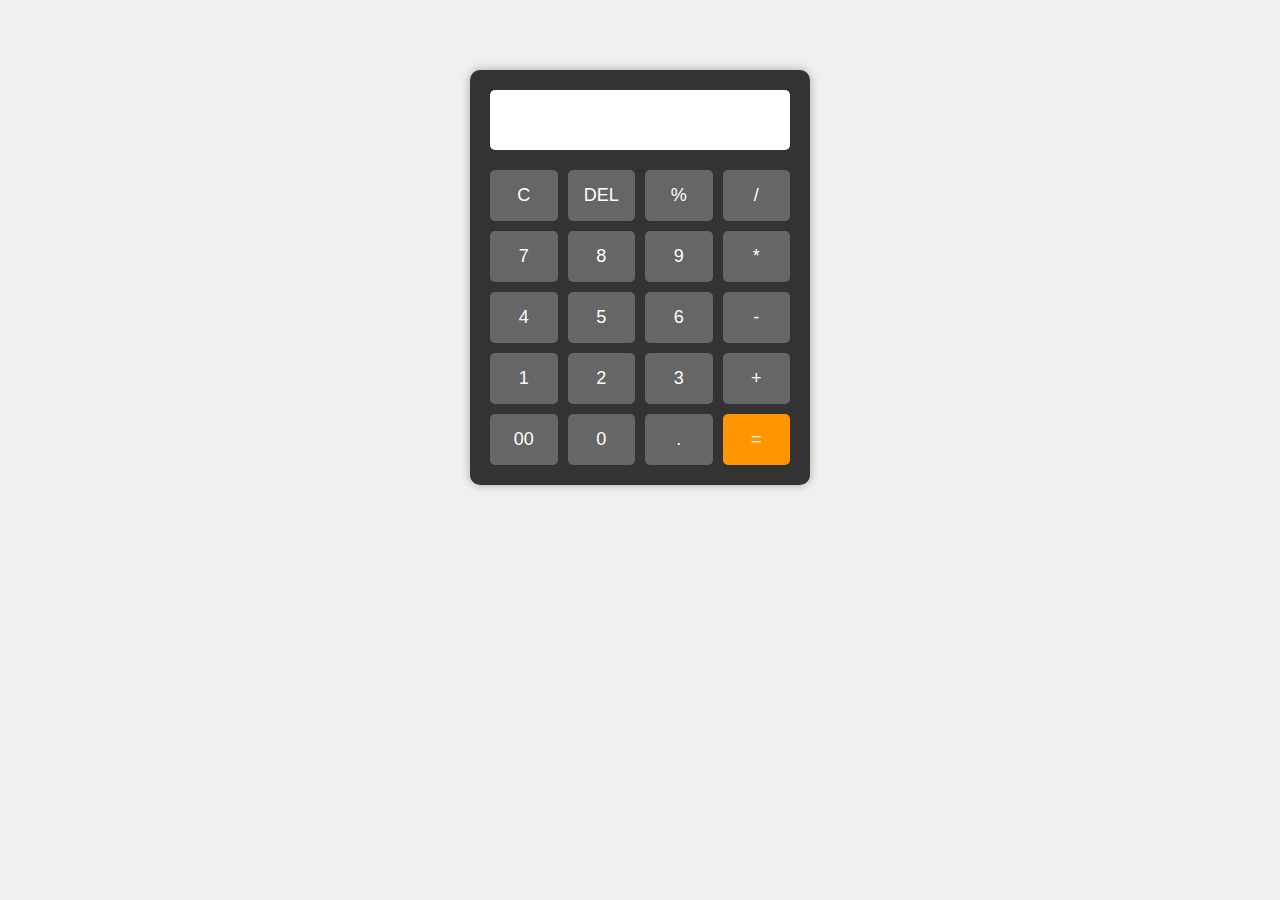
<file: task-1/index.html>
<!DOCTYPE html>
<html lang="en">
<head>
    <meta charset="UTF-8">
    <meta name="viewport" content="width=device-width, initial-scale=1.0">
    <title>Simple Calculator</title>
    <link rel="stylesheet" href="style.css">
</head>
<body>
    <div class="calculator">
        <input type="text" id="display" readonly>
        <div class="buttons">
            <button onclick="clearDisplay()">C</button>
            <button onclick="deleteLast()">DEL</button>
            <button onclick="appendToDisplay('%')">%</button>
            <button onclick="appendToDisplay('/')">/</button>
            
            <button onclick="appendToDisplay('7')">7</button>
            <button onclick="appendToDisplay('8')">8</button>
            <button onclick="appendToDisplay('9')">9</button>
            <button onclick="appendToDisplay('*')">*</button>
            
            <button onclick="appendToDisplay('4')">4</button>
            <button onclick="appendToDisplay('5')">5</button>
            <button onclick="appendToDisplay('6')">6</button>
            <button onclick="appendToDisplay('-')">-</button>
            
            <button onclick="appendToDisplay('1')">1</button>
            <button onclick="appendToDisplay('2')">2</button>
            <button onclick="appendToDisplay('3')">3</button>
            <button onclick="appendToDisplay('+')">+</button>
            
            <button onclick="appendToDisplay('00')">00</button>
            <button onclick="appendToDisplay('0')">0</button>
            <button onclick="appendToDisplay('.')">.</button>
            <button onclick="calculate()" class="equal">=</button>
        </div>
    </div>
    
    <script src="script.js"></script>
</body>
</html>
</file>
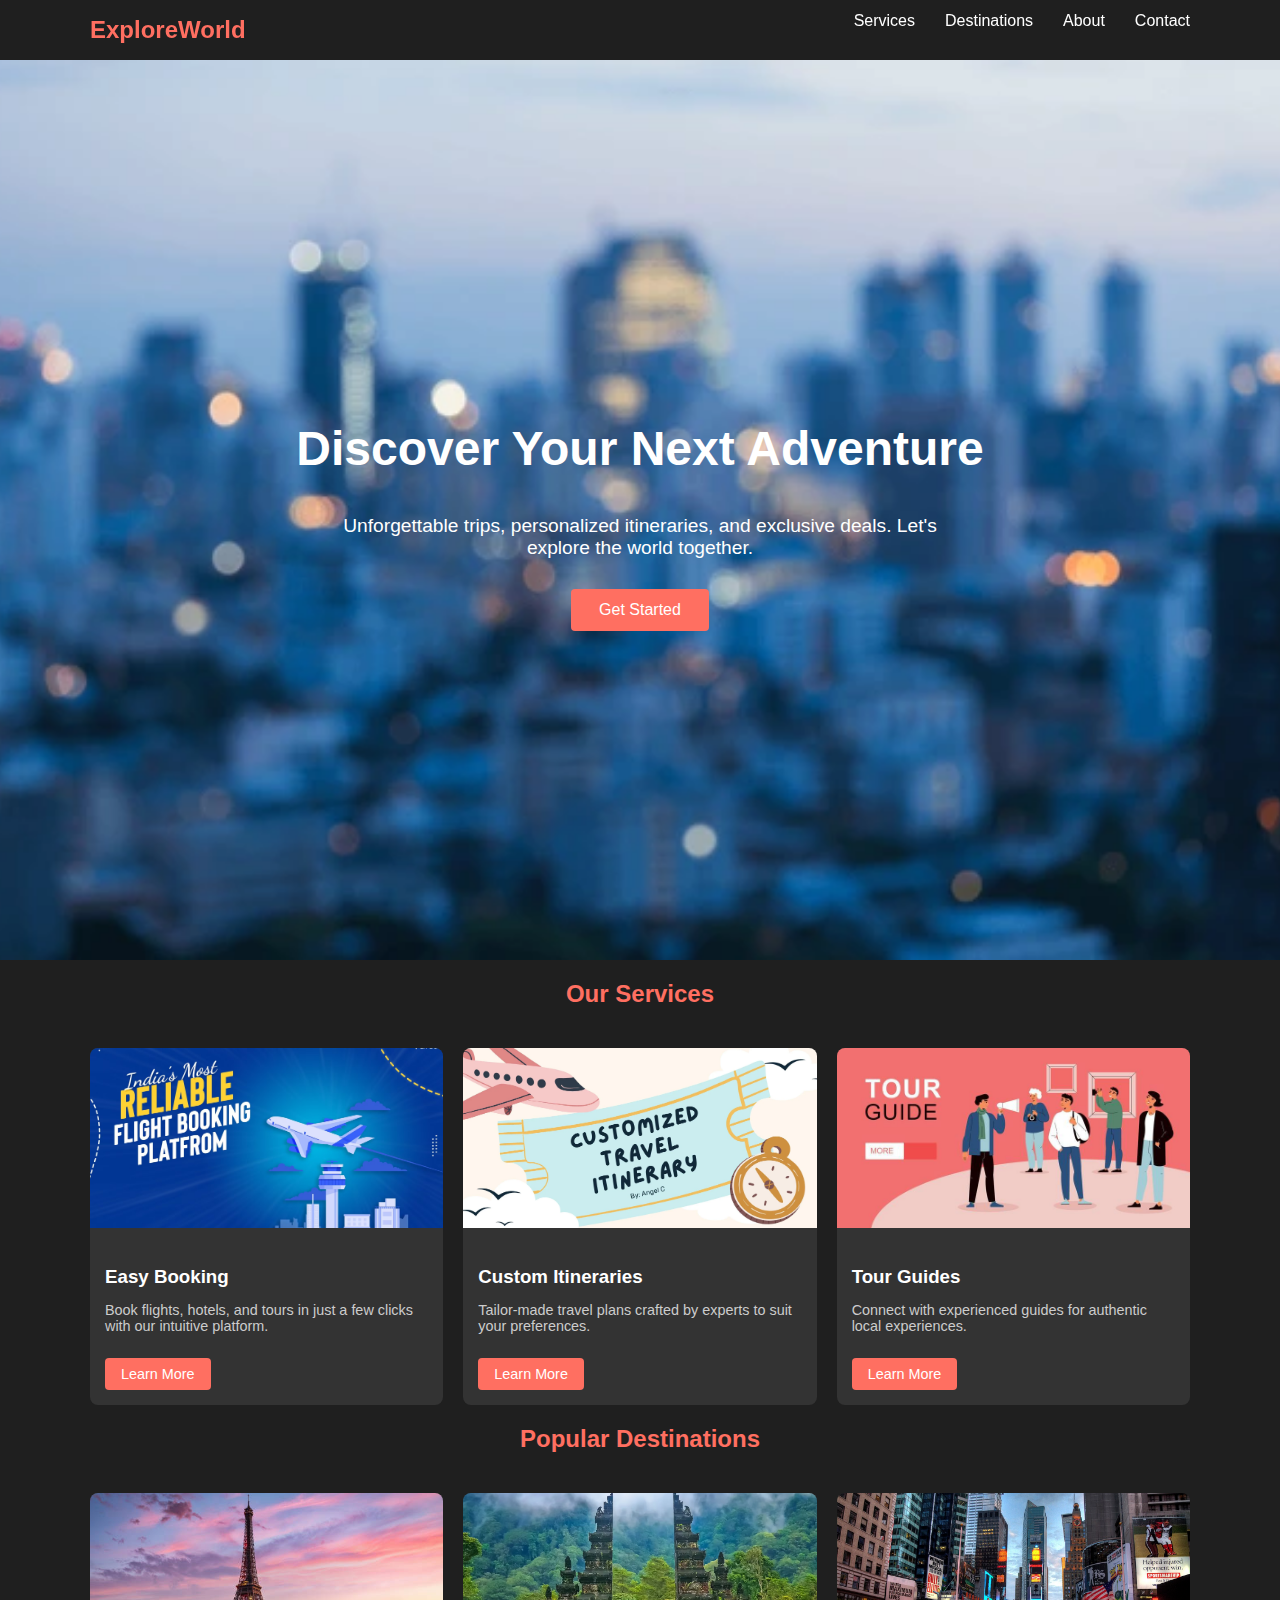
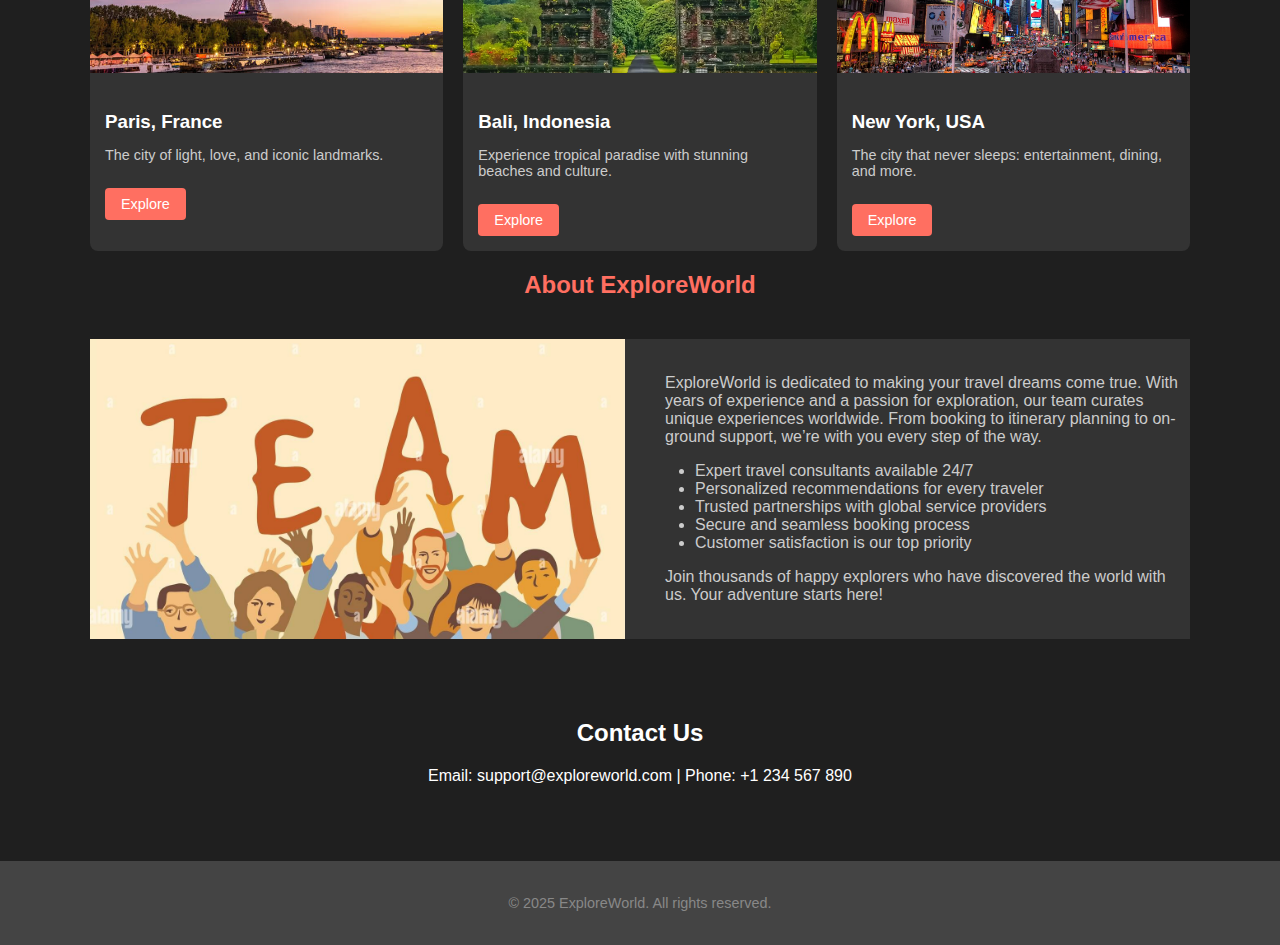
<file: task-3/index.html>
<!DOCTYPE html>
<html lang="en">

<head>
    <meta charset="UTF-8">
    <meta name="viewport" content="width=device-width, initial-scale=1.0">
    <link rel="stylesheet" href="style.css">
    <link rel="preconnect" href="https://fonts.googleapis.com">
    <link rel="preconnect" href="https://fonts.gstatic.com" crossorigin>
    <title>Landing page</title>
</head>

<body>
    <div id="loader">
        <div class="spinner"></div>
    </div>
    <header>
        <div class="container" ">
            <div class=" logo">ExploreWorld</div>
        <button class="burger" id="burger">
            <div></div>
            <div></div>
            <div></div>
        </button>
        <nav>
            <ul id="menu">
                <li><a href="#features">Services</a></li>
                <li><a href="#destinations">Destinations</a></li>
                <li><a href="#about">About</a></li>
                <li><a href="#contact">Contact</a></li>
            </ul>
        </nav>
        </div>
    </header>

    <section id="hero">
        <div class="landing-content">
            <h1>Discover Your Next Adventure</h1>
            <p>Unforgettable trips, personalized itineraries, and exclusive deals. Let's explore the world together.</p>
            <button class="btn" onclick="location.href='#features'">Get Started</button>
        </div>
    </section>

    <section id="features" class="features container">
        <h2>Our Services</h2>
        <div class="cards">
            <div class="card">
                <img src="./assets/booking.jpg" alt="Booking">
                <div class="card-content">
                    <h3>Easy Booking</h3>
                    <p>Book flights, hotels, and tours in just a few clicks with our intuitive platform.</p>
                    <button class="btn-small">Learn More</button>
                </div>
            </div>
            <div class="card">
                <img src="./assets/Custom Itineraries.jpg" alt="Itinerary">
                <div class="card-content">
                    <h3>Custom Itineraries</h3>
                    <p>Tailor-made travel plans crafted by experts to suit your preferences.</p>
                    <button class="btn-small">Learn More</button>
                </div>
            </div>
            <div class="card">
                <img src="./assets/tour-guide.jpg" alt="Guide">
                <div class="card-content">
                    <h3>Tour Guides</h3>
                    <p>Connect with experienced guides for authentic local experiences.</p>
                    <button class="btn-small">Learn More</button>
                </div>
            </div>
        </div>
    </section>

    <section id="destinations" class="destinations container">
        <h2>Popular Destinations</h2>
        <div class="cards">
            <div class="card">
                <img src="./assets/paris.jpg" alt="Paris">
                <div class="card-content">
                    <h3>Paris, France</h3>
                    <p>The city of light, love, and iconic landmarks.</p>
                    <button class="btn-small">Explore</button>
                </div>
            </div>
            <div class="card">
                <img src="./assets/bali.jpeg" alt="Bali">
                <div class="card-content">
                    <h3>Bali, Indonesia</h3>
                    <p>Experience tropical paradise with stunning beaches and culture.</p>
                    <button class="btn-small">Explore</button>
                </div>
            </div>
            <div class="card">
                <img src="./assets/New_york_times_square-terabass.jpg" alt="New York">
                <div class="card-content">
                    <h3>New York, USA</h3>
                    <p>The city that never sleeps: entertainment, dining, and more.</p>
                    <button class="btn-small">Explore</button>
                </div>
            </div>
        </div>
    </section>

    <h2 class="about-title">About ExploreWorld</h2>
    <section id="about" class="about container">
        <div class="grid-3">
            <div class="about-img">
                
            </div>
            <div>
                <p>ExploreWorld is dedicated to making your travel dreams come true. With years of experience and a
                    passion for exploration, our team curates unique experiences worldwide. From booking to itinerary
                    planning to on-ground support, we’re with you every step of the way.</p>
                <ul>
                    <li>Expert travel consultants available 24/7</li>
                    <li>Personalized recommendations for every traveler</li>
                    <li>Trusted partnerships with global service providers</li>
                    <li>Secure and seamless booking process</li>
                    <li>Customer satisfaction is our top priority</li>
                </ul>
                <p>Join thousands of happy explorers who have discovered the world with us. Your adventure starts here!</p>
        </div>
    </section>

    <section id="contact" class="container" style="text-align:center; padding:60px 20px;">
        <h2>Contact Us</h2>
        <p>Email: support@exploreworld.com | Phone: +1 234 567 890</p>
    </section>

    <footer>
        <p>&copy; 2025 ExploreWorld. All rights reserved.</p>
    </footer>

    <script>
        window.addEventListener('load', () => {
            const loader = document.getElementById('loader');
            loader.style.opacity = '0';
            setTimeout(() => loader.remove(), 1000);
        });
        // Hamburger toggle
        const burger = document.getElementById('burger'); const menu = document.getElementById('menu');
        burger.addEventListener('click', () => {
            burger.classList.toggle('open');
            menu.classList.toggle('open');
        });
    </script>
</body>

</html>
</file>
<file: task-1/style.css>
body {
    margin: 0;
    padding: 20px;
    background-color: #f0f0f0;
    font-family: Arial, sans-serif;
}

.calculator {
    width: 300px;
    margin: 50px auto;
    background-color: #333;
    padding: 20px;
    border-radius: 10px;
    box-shadow: 0 0 10px rgba(0,0,0,0.3);
}

#display {
    width: 100%;
    box-sizing: border-box;
    height: 60px;
    margin-bottom: 20px;
    font-size: 24px;
    text-align: right;
    padding: 10px;
    border: none;
    background-color: white;
    border-radius: 5px;
}

.buttons {
    display: grid;
    grid-template-columns: repeat(4, 1fr);
    gap: 10px;
}

button {
    padding: 15px;
    font-size: 18px;
    border: none;
    background-color: #666;
    color: white;
    border-radius: 5px;
    cursor: pointer;
}

button:hover {
    background-color: #999;
}

.equal {
    background-color: #ff9500;
}

.equal:hover {
    background-color: #ffaa33;
}
</file>
<file: task-3/style.css>
/* Loader Overlay */
   #loader {
       position: fixed;
       top: 0;
       left: 0;
       right: 0;
       bottom: 0;
       background: #000;
       display: flex;
       justify-content: center;
       align-items: center;
       z-index: 1000;
       animation: fadeOut 1s ease-out forwards;
       animation-delay: 2s;
   }

   #loader .spinner {
       width: 60px;
       height: 60px;
       border: 6px solid rgba(255, 255, 255, 0.2);
       border-top-color: #ff6f61;
       border-radius: 50%;
       animation: spin 1s linear infinite;
   }

   @keyframes spin {
       to {
           transform: rotate(360deg);
       }
   }

   @keyframes fadeOut {
       to {
           opacity: 0;
           visibility: hidden;
       }
   }

   /* Variables */
   :root {
       --bg-dark: #1f1f1f;
       --btn-dark: #333;
       --btn-light: #444;
       --accent: #ff6f61;
       --text-light: #fff;
       --header-height: 60px;
   }

   *,
   *::before,
   *::after {
       box-sizing: border-box;
   }

   body {
       margin: 0;
       background: var(--bg-dark);
       color: var(--text-light);
       font-family: 'Segoe UI', sans-serif;
       overflow-x: hidden;
       animation: fadeIn 1s ease-in;
   }

   body::-webkit-scrollbar {
       display: none;
   }

   @keyframes fadeIn {
       from {
           opacity: 0;
       }

       to {
           opacity: 1;
       }
   }

   /* Header */
   header {
       position: sticky;
       top: 0;
       z-index: 10;
       height: var(--header-height);
       background: rgba(31, 31, 31, 0.8);
       padding: 0 20px;
   }

   header .container {
       display: flex;
       align-items: center;
       height: 100%;
       justify-content: space-between;
   }

   .logo {
       font-size: 1.5rem;
       font-weight: bold;
       color: var(--accent);
       cursor: pointer;
       width: 100%;
   }

   nav {
       margin-left: auto;
   }

   nav ul {
       list-style: none;
       display: flex;
       gap: 20px;
   }

   nav a {
       color: var(--text-light);
       text-decoration: none;
       padding: 6px 10px;
       position: relative;
       transition: color .3s;
   }

   nav a::after {
       content: '';
       position: absolute;
       left: 0;
       bottom: -2px;
       width: 0;
       height: 2px;
       background: var(--accent);
       transition: width .3s;
   }

   nav a:hover {
       color: var(--accent);
   }

   nav a:hover::after {
       width: 100%;
   }

   /* Hamburger */
   .burger {
       display: none;
       background: none;
       border: none;
       cursor: pointer;
   }

   .burger div {
       width: 25px;
       height: 3px;
       background: var(--text-light);
       margin: 5px 0;
       transition: all .3s;
   }

   .burger.open div:nth-child(1) {
       transform: translateY(8px) rotate(45deg);
   }

   .burger.open div:nth-child(2) {
       opacity: 0;
   }

   .burger.open div:nth-child(3) {
       transform: translateY(-8px) rotate(-45deg);
   }

   /* Mobile Nav */
   @media(max-width:768px) {
       nav ul {
           position: fixed;
           right: -100%;
           height: 100%;
           width: 200px;
           background: var(--bg-dark);
           flex-direction: column;
           gap: 0;
           align-items: flex-start;
           padding: 20px;
           transition: right .3s;
       }

       nav ul.open {
           right: 0;
       }

       nav ul li {
           width: 100%;
           margin-bottom: 15px;
       }

       nav ul li a {
           display: block;
           width: 100%;
       }

       .burger {
           display: block;
       }
   }

   /* Hero */
   #hero {
       display: flex;
       align-items: center;
       justify-content: center;
       text-align: center;
       animation: slideIn 1s ease-out;
   }

   @keyframes slideIn {
       from {
           transform: translateY(30px);
           opacity: 0;
       }

       to {
           transform: translateY(0);
           opacity: 1;
       }
   }

   #hero h1 {
       font-size: 3rem;
       margin-bottom: 20px;
   }

   #hero p {
       font-size: 1.2rem;
       margin-bottom: 30px;
       max-width: 600px;
   }

   #hero .btn {
       background: var(--accent);
       color: var(--text-light);
       padding: 12px 28px;
       border: none;
       border-radius: 4px;
       font-size: 1rem;
       cursor: pointer;
       transition: transform 0.3s, background 0.3s;
   }

   #hero .btn:hover {
       background: #e65b4f;
       transform: scale(1.05);
   }

   .container {
       max-width: 1100px;
       margin: auto;
   }

   .grid-3 {
       display: grid;
       grid-template-columns: repeat(auto-fit, minmax(280px, 1fr));
       gap: 30px;
   }

   /* Features */

   .landing-content {
       width: 100%;
       height: 100vh;
       background-image: url('./assets/city-blurred-lights-background.jpg');
       background-size: cover;
       background-position: center;
       background-repeat: no-repeat;
       display: flex;
       flex-direction: column;
       align-items: center;
       justify-content: center;
       position: relative;
       z-index: 1;
   }

   .features h2,
   .destinations h2,
   .about h2 {
       text-align: center;
       margin-bottom: 40px;
       color: var(--accent);
   }

   .features .cards,
   .destinations .cards {
       display: grid;
       grid-template-columns: repeat(auto-fit, minmax(260px, 1fr));
       gap: 20px;
   }

   .card {
       background: var(--btn-dark);
       border-radius: 8px;
       overflow: hidden;
       animation: fadeIn 0.8s ease-in;
   }

   .card img {
       width: 100%;
       height: 180px;
       object-fit: cover;
   }

   .card-content {
       padding: 15px;
   }

   .card-content h3 {
       margin-bottom: 10px;
   }

   .card-content p {
       font-size: 0.9rem;
       color: #ccc;
   }

   .card-content .btn-small {
       display: inline-block;
       margin-top: 10px;
       padding: 8px 16px;
       background: var(--accent);
       border: none;
       border-radius: 4px;
       color: var(--text-light);
       font-size: 0.9rem;
       cursor: pointer;
       transition: background 0.3s;
   }

   .card-content .btn-small:hover {
       background: #e65b4f;
   }

   /* Destinations */
   .destinations .cards {
       margin-top: 20px;
   }

   /* About */
   .about {
       background: var(--btn-dark);
       color: #ccc;
   }

   .about-title {
       text-align: center;
       margin-bottom: 40px;
       color: var(--accent);
   }

   .about .grid-3 {
       align-items: center;
   }

   .about-img {
       background-image: url('./assets/team.jpg');
       background-size: cover;
       background-position: center;
       background-repeat: no-repeat;
       height: 300px;
   }

   .about p {
       padding: 0 10px;
       font-size: 1rem;
   }

   /* Footer */
   footer {
       background: var(--btn-light);
       padding: 20px;
       text-align: center;
       font-size: 0.9rem;
       color: #888;
   }

   @media (max-width: 600px) {
       #hero h1 {
           font-size: 2rem;
       }

       #hero p {
           font-size: 1rem;
       }

       header nav ul {
           flex-direction: column;
           align-items: center;
       }
   }
</file>
